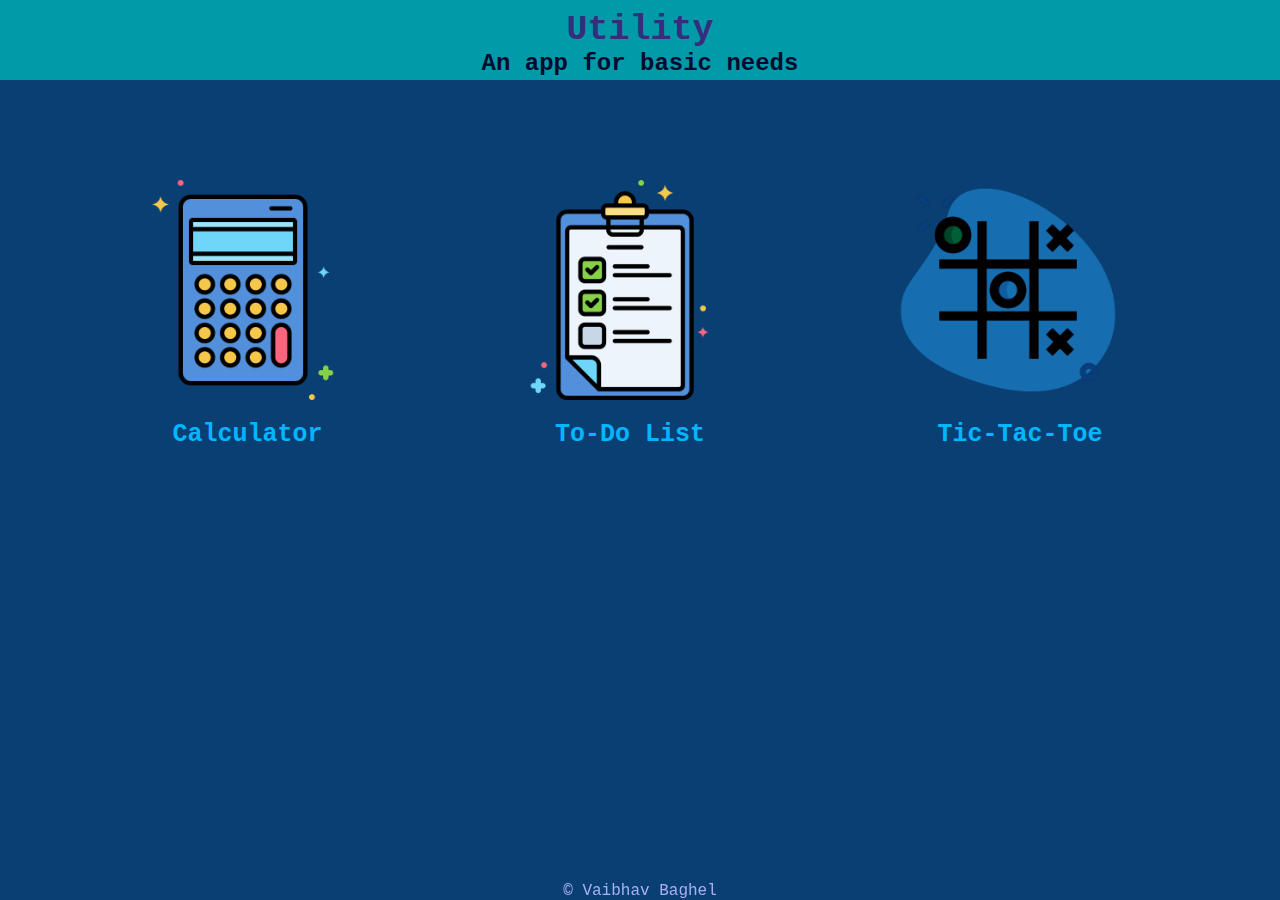
<file: index.html>
<!DOCTYPE html>
<html lang="en">
<head>
    <meta charset="UTF-8">
    <meta name="viewport" content="width=device-width, initial-scale=1.0">
    <title>home</title>
    <link rel="icon" href="website.png">

    <style>
        *{
            padding: 0;
            margin: 0;
            box-sizing: border-box;
            font-family: 'Courier New', Courier, monospace;
        }

        body {
            background-color: rgb(10, 63, 116);
        }

        nav {
            height: 80px;
            background-color: rgb(0, 154, 168);
            color: rgb(6, 10, 46);
            text-align: center;
            padding: 10px;
        }
        nav h1 {
            font-size: 35px;
            color: rgb(54, 45, 124);
        }
        
        .main {
            display: flex;
            justify-content: space-evenly;
            align-items: center;
            margin-top: 100px;
        }

        .boxes {
            height: 300px;
            width: 250px;
            background-color: rgb(10, 63, 116);
            display: flex;
            flex-direction: column;

        }

        .boxes a {
            text-decoration: none;
        }

        .img {
            height: 220px;
            width: 250px;
            background-color: rgb(10, 63, 116);
            overflow: hidden;
        }

        .img img {
            height: 220px;
        }

        .text {
            color: rgb(0, 183, 255);
            font-size: 25px;
            margin-top: 20px;
            padding-left: 40px;
        }

        footer {
            position: fixed;
            width: 100%;
            bottom: 0;
            left: 0;
            display: flex;
            justify-content: center;
            color: rgb(169, 175, 244);
        }

        @media (max-width : 750px) {
            .main {
                flex-direction: column;
            }
        }
    </style>

</head>
<body>
    <nav>
        <h1>Utility</h1>
        <h2>An app for basic needs</h2>
    </nav>

    <div class="main">
        <div class="boxes">
            <a href="Calculator/calc.html">
                <div class="img"><img src="calcimg.png" alt=""></div>
                <div class="text"><strong>Calculator</strong></div>
            </a>
        </div>
        <div class="boxes">
            <a href="To-do app/todo.html">
                <div class="img"><img src="todoimg.png" alt=""></div>
                <div class="text"><strong>To-Do List</strong></div>
            </a>
        </div>
        <div class="boxes">
            <a href="Tic-Tac-Toe/ttt.html">
                <div class="img"><img src="tttimg.png" alt=""></div>
                <div class="text"><strong>Tic-Tac-Toe</strong></div>
            </a>
        </div>
    </div>

    <footer>
        <p>© Vaibhav Baghel</p>
    </footer>
    
</body>
</html>
</file>
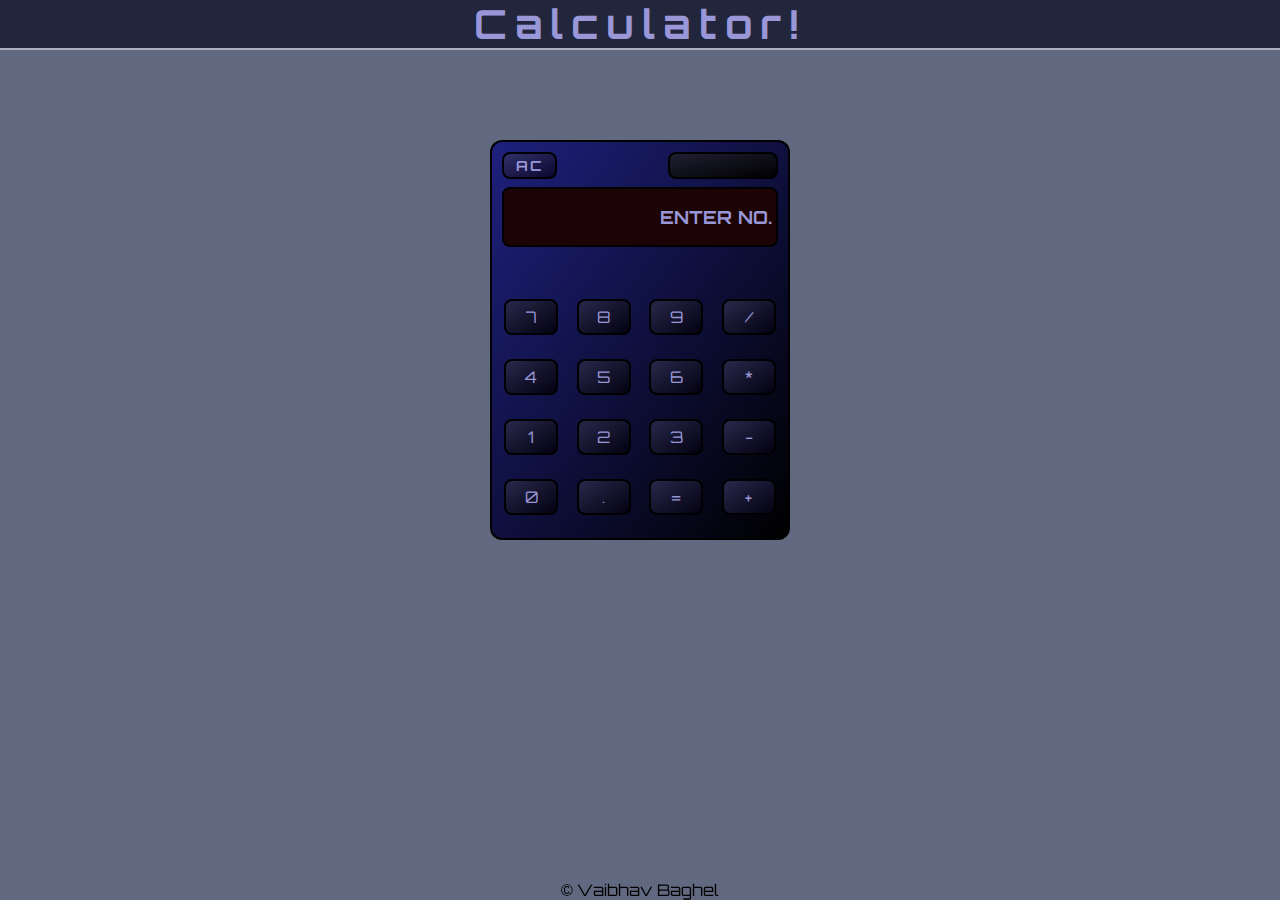
<file: Calculator/calc.html>
<!DOCTYPE html>
<html lang="en">

<head>
    <meta charset="UTF-8">
    <meta name="viewport" content="width=device-width, initial-scale=1.0">
    <title>Calculator</title>
    <link rel="stylesheet" href="calc.css">
    <link rel="icon" href="website.png">

    <link href='https://fonts.googleapis.com/css?family=Orbitron' rel='stylesheet' type='text/css'>

    <!-- <link rel="preconnect" href="https://fonts.googleapis.com">
    <link rel="preconnect" href="https://fonts.gstatic.com" crossorigin>
    <link href="https://fonts.googleapis.com/css2?family=Lobster&display=swap" rel="stylesheet"> -->
</head>

<body>
    <nav>
        <h1><tt>Calculator!</tt></h1>
    </nav>

    <div class="main">
        <div class="calc">
            <div class="top-bar">
                <div class="left press"><strong>AC</strong></div>
                <div class="right"></div>
            </div>
            
            <div class="screen"><strong>ENTER NO.</strong></div>

            <div class="row">
                <div class="col press">7</div>
                <div class="col press">8</div>
                <div class="col press">9</div>
                <div class="col press">/</div>
            </div>
    
            <div class="row">
                <div class="col press">4</div>
                <div class="col press">5</div>
                <div class="col press">6</div>
                <div class="col press">*</div>
            </div>
    
            <div class="row">
                <div class="col press">1</div>
                <div class="col press">2</div>
                <div class="col press">3</div>
                <div class="col press">-</div>
            </div>
    
            <div class="row">
                <div class="col press">0</div>
                <div class="col press">.</div>
                <div class="col press">=</div>
                <div class="col press">+</div>
            </div>
        </div>
    </div>

    <footer>
        <p>© Vaibhav Baghel</p>
    </footer>

    <script src="calc.js"></script>
</body>

</html>
</file>
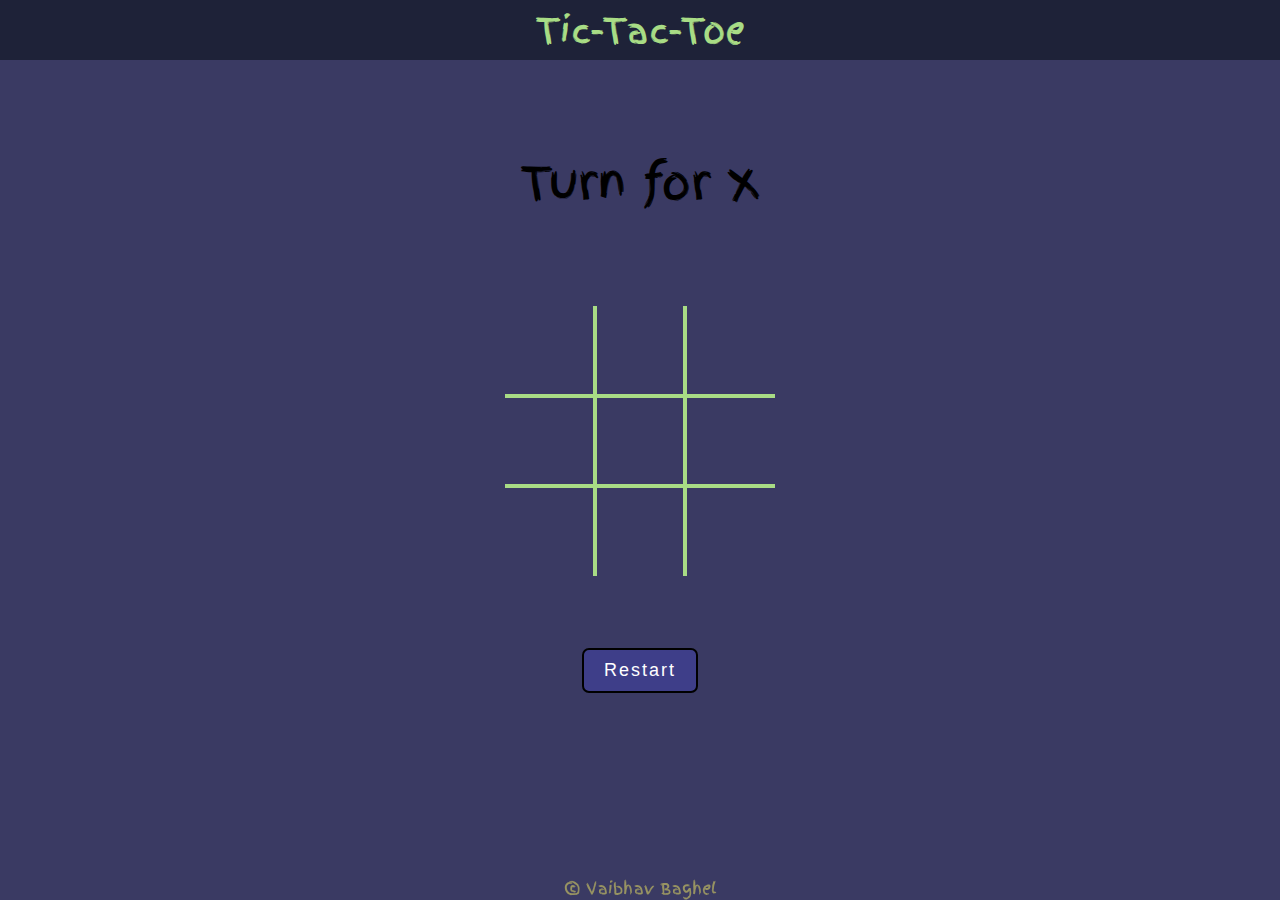
<file: Tic-Tac-Toe/ttt.html>
<!DOCTYPE html>
<html lang="en">

<head>
    <meta charset="UTF-8">
    <meta name="viewport" content="width=device-width, initial-scale=1.0">
    <title>Tic Tac Toe</title>

    <link rel="stylesheet" href="ttt.css">

    <link rel="icon" href="website.png">
    <link rel="preconnect" href="https://fonts.googleapis.com">
    <link rel="preconnect" href="https://fonts.gstatic.com" crossorigin>
    <link href="https://fonts.googleapis.com/css2?family=Finger+Paint&display=swap" rel="stylesheet">
</head>

<body>
    <nav>
        Tic-Tac-Toe
    </nav>

    <div class="game-info">
            <span class="info">Turn for X</span>
    </div>


    <div class="game">
        <div class="container">
            <div class="box bt-0 bl-0"><span class="box-text"></span></div>
            <div class="box bt-0"><span class="box-text"></span></div>
            <div class="box bt-0 br-0"><span class="box-text"></span></div>
            <div class="box bl-0"><span class="box-text"></span></div>
            <div class="box"><span class="box-text"></span></div>
            <div class="box br-0"><span class="box-text"></span></div>
            <div class="box bb-0 bl-0"><span class="box-text"></span></div>
            <div class="box bb-0"><span class="box-text"></span></div>
            <div class="box bb-0 br-0"><span class="box-text"></span></div>
        </div>
    </div>
    
    <button class="restart">Restart</button>

    <footer>
        <p>© Vaibhav Baghel</p>
    </footer>

    <script src="ttt.js"></script>
</body>

</html>
</file>
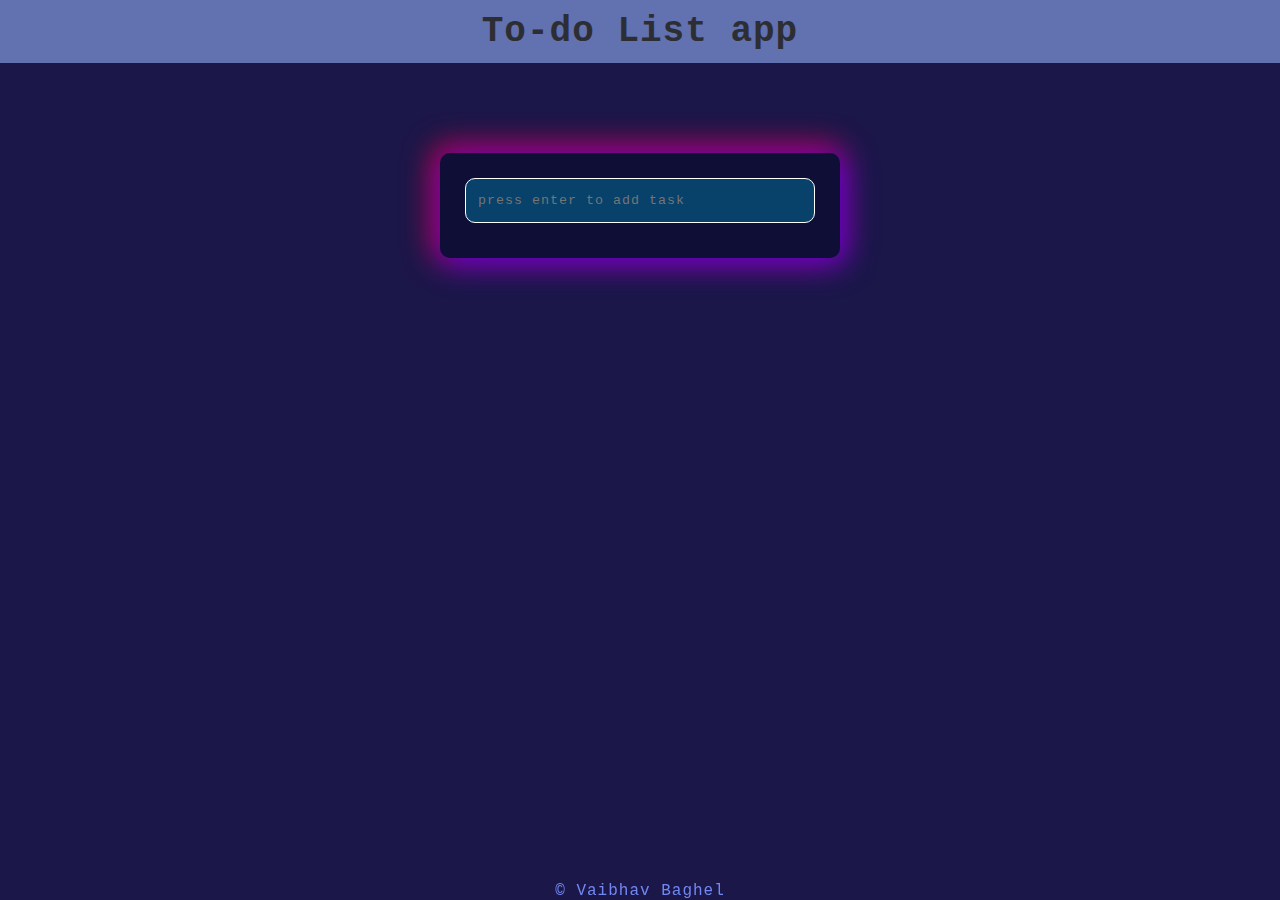
<file: To-do app/todo.html>
<!DOCTYPE html>
<html lang="en">
<head>
    <meta charset="UTF-8">
    <meta name="viewport" content="width=device-width, initial-scale=1.0">
    <title>To-do app</title>
    <link rel="stylesheet" href="todo.css">
    <script src="https://ajax.googleapis.com/ajax/libs/jquery/3.6.4/jquery.min.js"></script>
    <link rel="stylesheet" href="https://cdnjs.cloudflare.com/ajax/libs/font-awesome/6.4.2/css/all.min.css" integrity="sha512-z3gLpd7yknf1YoNbCzqRKc4qyor8gaKU1qmn+CShxbuBusANI9QpRohGBreCFkKxLhei6S9CQXFEbbKuqLg0DA==" crossorigin="anonymous" referrerpolicy="no-referrer" />

    <link rel="icon" href="website.png">
</head>
<body>
    <nav>
        <h1><tt>To-do List app</tt></h1>
    </nav>

    <div class="tododiv">
        <div class="todobox">
            <input type="text" id="input" placeholder="press enter to add task">
            <ul></ul>
        </div>
    </div>

    <footer>
        <p>© Vaibhav Baghel</p>
    </footer>

    <script src="todo.js"></script>
</body>
</html>
</file>
<file: Calculator/calc.css>
* {
    padding: 0;
    margin: 0;
    box-sizing: border-box;
    text-align: center;
    font-family: 'Orbitron', sans-serif;
}

body {
    background-color: rgb(97, 105, 128);
    color: rgb(153, 151, 216);
}

nav {
    height: 50px;
    width: 100%;
    background-color: rgb(34, 38, 60);
    display: flex;
    align-items: center;
    justify-content: center;
    border-bottom: 2px solid rgb(174, 174, 192);
}

nav h1 {
    font-size: 40px;
    letter-spacing: 8px;
}

.main {
    display: flex;
    justify-content: center;
}

.calc {
    background-image: linear-gradient(to bottom right, rgb(30, 32, 125) , black);
    margin-top: 10vh;
    padding: 10px;
    height: 400px;
    width: 300px;
    border-radius: 12px;
    border: 2px solid rgb(0, 0, 0);
}

.top-bar {
    height:30px;
    width: 100%;
    border-radius: 8px;
    display: flex;
    justify-content: space-between;
}

.left {
    height: 90%;
    width: 20%;
    font-size: 14px;
    letter-spacing: 2px;
    border: 2px solid black;
    background-image: linear-gradient(to bottom right, rgb(48, 48, 105) , rgb(12, 6, 47));
    border-radius: 8px;
    display: flex;
    align-items: center;
    justify-content: center;
    cursor: pointer;
}

.left:hover {
    background-image: linear-gradient(to bottom right, rgb(41, 34, 142) , rgb(0, 0, 0));
}

.right {
    height: 90%;
    width: 40%;
    border: 2px solid black;
    background-image: linear-gradient(to bottom right, rgb(31, 31, 51) , black);
    border-radius: 8px;
    font-size: 22px;
    display: flex;
    align-items: center;
    justify-content: center;
    padding: 3px;
    color: rgb(42, 9, 9);
}

.screen {
    width: 100%;
    height: 60px;
    background-color: rgb(28, 4, 4);
    border: 2px solid rgb(0, 0, 0);
    padding: 4px;
    border-radius: 8px;
    margin: 5px 0 50px;
    display: flex;
    align-items: center;
    justify-content: end;
    font-size: 18px;
}

.row {
    width: 100%;
    height: 40px;
    margin: 20px 0px;
    border-radius: 8px;
    display: flex;
    align-items: center;
    justify-content: space-between;
    padding: 2px 2px;
}

.col {
    height: 100%;
    width: 20%;
    background-image: linear-gradient(to bottom right, rgb(40, 40, 75) , rgb(3, 1, 17));
    border-radius: 8px;
    border: 2px solid black;
    display: flex;
    align-items: center;
    justify-content: center;
    cursor: pointer;
}

.col:hover {
    background-image: linear-gradient(to bottom right, rgb(41, 34, 142) , rgb(0, 0, 0));
}

footer {
    position: fixed;
    width: 100%;
    bottom: 0;
    left: 0;
    display: flex;
    justify-content: center;
    color: rgb(0, 0, 0);
}




/* RESPONSIVENSS */

@media (max-width : 450px) {
    nav h1 {
        font-size: 8vw;
        letter-spacing: 2vw;
    }

    .calc {
        width: 75vw;
    }

    .left {
        font-size: 4vw;
    }

    .screen {
        font-size: 4.5vw;
    }

    .col {
        font-size: 4vw;
    }
}
</file>
<file: Tic-Tac-Toe/ttt.css>
* {
    padding: 0;
    margin: 0;
    box-sizing: border-box;
    font-family: 'Finger Paint', cursive;
}

body {
    background-color: rgb(58, 58, 99);
    text-align: center;
}

nav {
    background-color: rgb(30, 34, 56);
    color: rgb(168, 220, 133);
    height: 60px;
    font-size: 35px;
    display: flex;
    align-items: center;
    justify-content: center;
}

.game-info {
    margin-top: 10vh;
}

.info {
    font-size: 45px;
}

.game {
    display: flex;
    justify-content: center;
}

.container {
    display: grid;
    margin: 10vh 0 8vh;
    grid-template-rows: repeat(3, 90px);
    grid-template-columns: repeat(3, 90px);
}

.box {
    border: 2px solid rgb(168, 220, 133);
    font-size: 60px;
    cursor: pointer;
    color:  rgb(12, 14, 38);
    display: flex;
    justify-content: center;
    align-items: center;
}

.box:hover {
    background-color: rgba(24, 24, 52, 0.423);
}

.boxwin {
    background-color: rgba(149, 165, 69, 0.423);
}

.br-0 {
    border-right: 0;
}

.bl-0 {
    border-left: 0;
}

.bt-0 {
    border-top: 0;
}

.bb-0 {
    border-bottom: 0;
}

.disabled {
    pointer-events: none;
}

button {
    padding: 10px 20px;
    border: 2px solid black;
    background-color: rgb(62, 62, 137);
    color: white;
    font-size: 18px;
    font-family: sans-serif;
    letter-spacing: 2px;
    border-radius: 7px;
    cursor: pointer;
}

button:hover {
    background-color: rgba(0, 0, 0, 0.423);
}

footer {
    position: fixed;
    width: 100%;
    bottom: 0;
    left: 0;
    display: flex;
    justify-content: center;
    color: rgb(151, 147, 98);
}



/*  Responsiveness */

@media (max-width : 330px) {
    nav {
        font-size: 10vw;
    }

    .info {
        font-size: 9vw;
    }

    .container {
        grid-template-rows: repeat(3, 20vw);
        grid-template-columns: repeat(3, 20vw);
    }

    button {
        padding: 8px 4vw;
        font-size: 5vw;
    }
}
</file>
<file: To-do app/todo.css>
* {
    padding: 0;
    margin: 0;
    box-sizing: border-box;
    font-family: 'Courier New', Courier, monospace;
    letter-spacing: 1px;
}

body {
    background-color: rgb(28, 23, 73);
}

nav{
    background-color: rgb(98, 113, 175);
    height: 7vh;
    display: flex;
    align-items: center;
    justify-content: center;
}

nav h1 {
    font-size : 4vh;
    letter-spacing: 1vh;
    color: rgb(45, 46, 51);
}

.tododiv {
    height: 530px;
    width: 100%;
    margin: 10vh 0;
    display: flex;
    justify-content:center ;
}

.todobox {
    height: max-content;
    width: 400px;
    padding: 25px;
    background-color: rgb(14, 14, 55);
    border-radius: 10px;
    box-shadow: 3px 3px 30px 3px rgba(68, 0, 255, 0.905), -3px -3px 30px 3px rgba(255, 0, 0, 0.905);
}

#input {
    width: 100%;
    height: 45px;
    padding: 12px;
    margin-bottom: 10px;
    background-color: rgb(8, 65, 106);
    color: rgb(255, 255, 255);
    outline: none;
    border-radius: 10px;
    border: 1px #ffffff solid;
}

ul li {
    width: 100%;
    height: 40px;
    margin: 10px 0;
    padding: 12px;
    background-color: rgb(8, 65, 106);
    color: rgb(255, 255, 255);
    outline: none;
    border-radius: 10px;
    border: 1px #000000 solid;
    list-style: none;
    position: relative;
}

ul .fa-circle-check, .fa-trash-can {
    position: absolute;
    cursor: pointer;
}

.fa-circle-check {
    right: 40px;
    color: rgb(44, 204, 44);
}

.fa-trash-can {
    right: 15px;
    color: rgb(174, 77, 77);
}

ul .done {
    background-color: rgb(33, 31, 53);
    text-decoration: line-through;
    transition: 1s;
}

footer {
    position: fixed;
    width: 100%;
    bottom: 0;
    left: 0;
    display: flex;
    justify-content: center;
    color: rgb(113, 136, 242);
}
</file>
